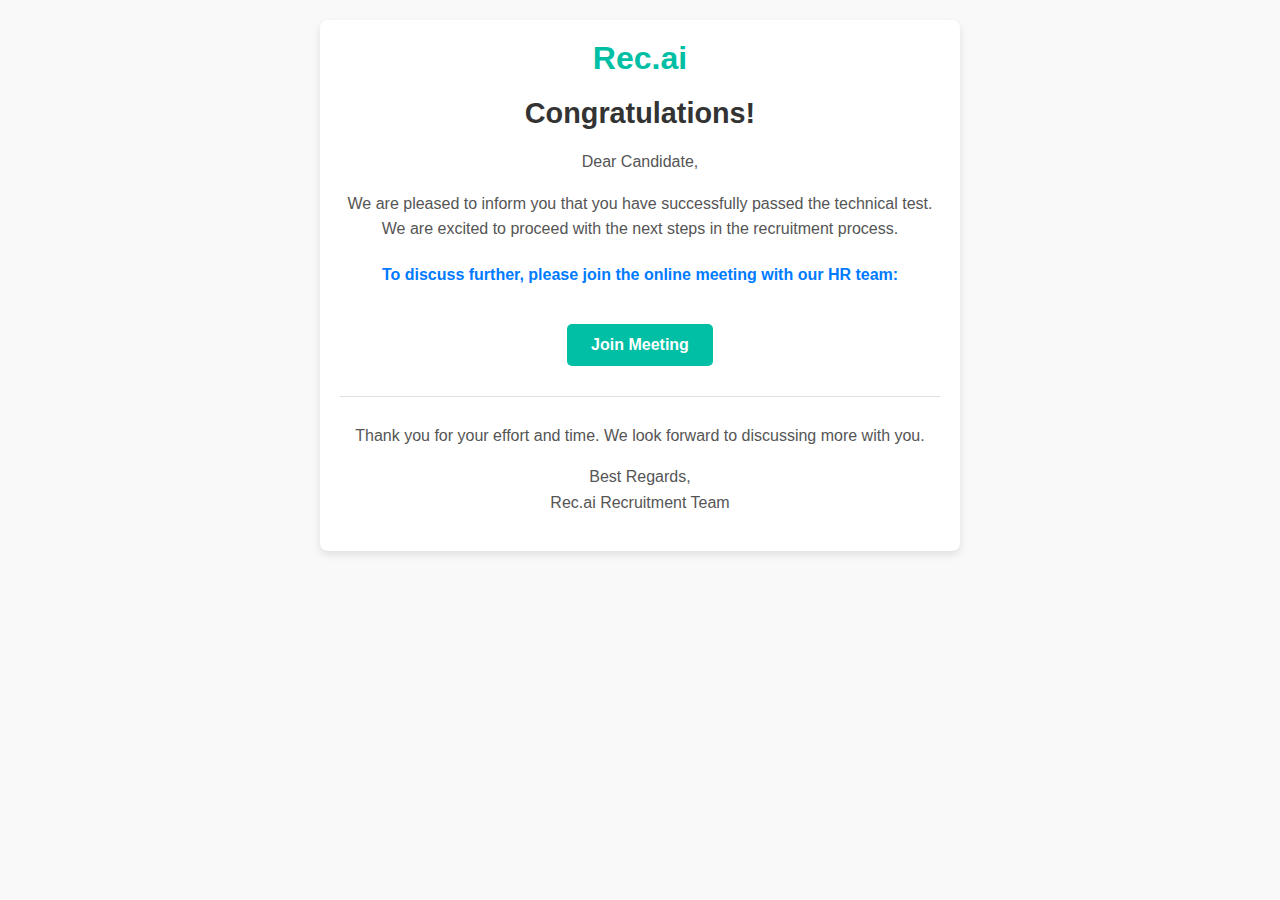
<file: templates/congratulations.html>
<!DOCTYPE html>
<html lang="en">
<head>
    <meta charset="UTF-8">
    <title>Congratulations!</title>
    <style>
        body {
            font-family: Arial, sans-serif;
            color: #333;
            background-color: #f9f9f9;
            padding: 20px;
            margin: 0;
        }

        .email-container {
            max-width: 600px;
            margin: 0 auto;
            background-color: #ffffff;
            padding: 20px;
            border-radius: 8px;
            box-shadow: 0px 4px 8px rgba(0, 0, 0, 0.1);
            text-align: center;
        }

        .logo {
            font-size: 2rem;
            font-weight: bold;
            color: #00bfa5;
            margin-bottom: 20px;
        }

        h1 {
            color: #333;
            font-size: 1.8rem;
            margin-top: 0;
        }

        p {
            font-size: 1rem;
            line-height: 1.6;
            color: #555;
        }

        .cta-button {
            display: inline-block;
            padding: 12px 24px;
            margin-top: 20px;
            background-color: #00bfa5;
            color: #ffffff;
            text-decoration: none;
            font-size: 1rem;
            font-weight: bold;
            border-radius: 5px;
            transition: background-color 0.3s ease;
        }

        .cta-button:hover {
            background-color: #008e76;
        }

        .footer {
            font-size: 0.9rem;
            color: #888;
            margin-top: 30px;
            border-top: 1px solid #e0e0e0;
            padding-top: 10px;
        }

        .meeting-link {
            margin-top: 20px;
            font-weight: bold;
            color: #007bff;
        }
    </style>
</head>
<body>
    <div class="email-container">
        <div class="logo">Rec.ai</div>

        <h1>Congratulations!</h1>
        
        <p>Dear Candidate,</p>
        <p>We are pleased to inform you that you have successfully passed the technical test. We are excited to proceed with the next steps in the recruitment process.</p>

        <p class="meeting-link">To discuss further, please join the online meeting with our HR team:</p>
        <a href="https://meet.google.com/new" class="cta-button" target="_blank">Join Meeting</a>

        <div class="footer">
            <p>Thank you for your effort and time. We look forward to discussing more with you.</p>
            <p>Best Regards,<br>Rec.ai Recruitment Team</p>
        </div>
    </div>
</body>
</html>
</file>
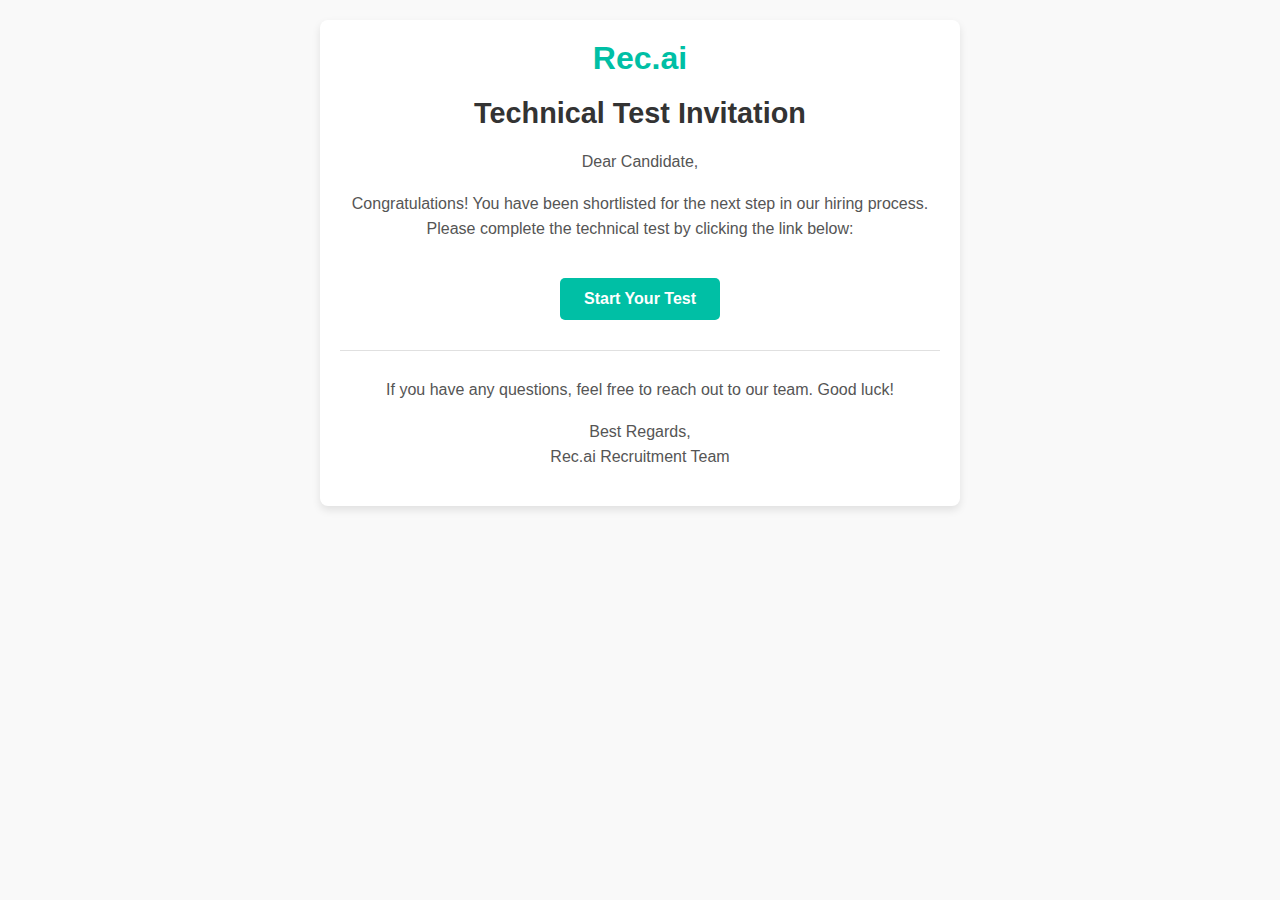
<file: templates/tech_link.html>
<!DOCTYPE html>
<html lang="en">
<head>
    <meta charset="UTF-8">
    <title>Technical Test Invitation</title>
    <style>
        body {
            font-family: Arial, sans-serif;
            color: #333;
            background-color: #f9f9f9;
            padding: 20px;
            margin: 0;
        }

        .email-container {
            max-width: 600px;
            margin: 0 auto;
            background-color: #ffffff;
            padding: 20px;
            border-radius: 8px;
            box-shadow: 0px 4px 8px rgba(0, 0, 0, 0.1);
            text-align: center;
        }

        .logo {
            font-size: 2rem;
            font-weight: bold;
            color: #00bfa5;
            margin-bottom: 20px;
        }

        h1 {
            color: #333;
            font-size: 1.8rem;
            margin-top: 0;
        }

        p {
            font-size: 1rem;
            line-height: 1.6;
            color: #555;
        }

        .cta-button {
            display: inline-block;
            padding: 12px 24px;
            margin-top: 20px;
            background-color: #00bfa5;
            color: #ffffff;
            text-decoration: none;
            font-size: 1rem;
            font-weight: bold;
            border-radius: 5px;
            transition: background-color 0.3s ease;
        }

        .cta-button:hover {
            background-color: #008e76;
        }

        .footer {
            font-size: 0.9rem;
            color: #888;
            margin-top: 30px;
            border-top: 1px solid #e0e0e0;
            padding-top: 10px;
        }
    </style>
</head>
<body>
    <div class="email-container">
        <div class="logo">Rec.ai</div>

        <h1>Technical Test Invitation</h1>
        
        <p>Dear Candidate,</p>
        <p>Congratulations! You have been shortlisted for the next step in our hiring process. Please complete the technical test by clicking the link below:</p>

        <a href="{{ test_link }}" class="cta-button">Start Your Test</a>

        <div class="footer">
            <p>If you have any questions, feel free to reach out to our team. Good luck!</p>
            <p>Best Regards,<br>Rec.ai Recruitment Team</p>
        </div>
    </div>
</body>
</html>
</file>
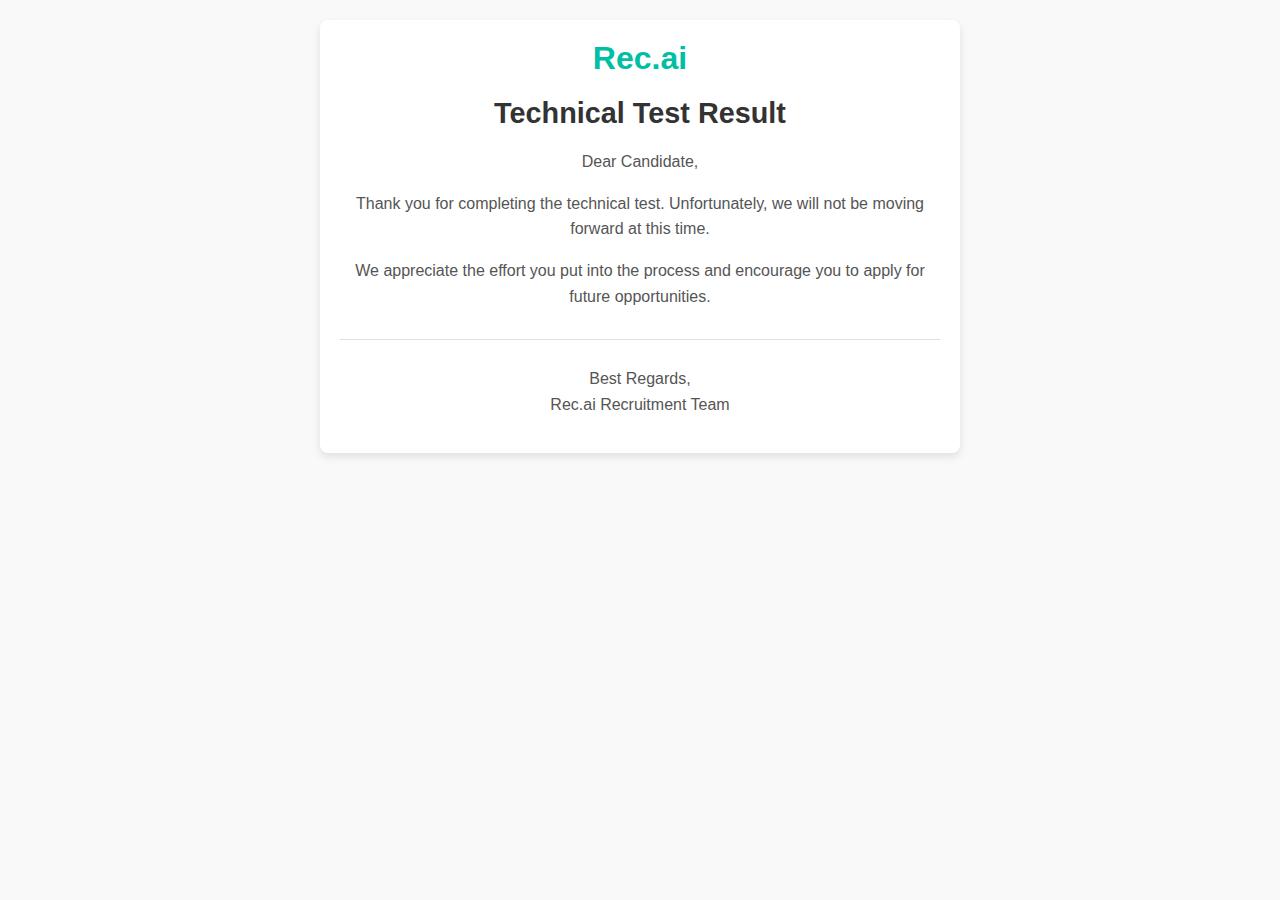
<file: templates/unsuccessful.html>
<!DOCTYPE html>
<html lang="en">
<head>
    <meta charset="UTF-8">
    <title>Technical Test Result</title>
    <style>
        body {
            font-family: Arial, sans-serif;
            color: #333;
            background-color: #f9f9f9;
            padding: 20px;
            margin: 0;
        }

        .email-container {
            max-width: 600px;
            margin: 0 auto;
            background-color: #ffffff;
            padding: 20px;
            border-radius: 8px;
            box-shadow: 0px 4px 8px rgba(0, 0, 0, 0.1);
            text-align: center;
        }

        .logo {
            font-size: 2rem;
            font-weight: bold;
            color: #00bfa5;
            margin-bottom: 20px;
        }

        h1 {
            color: #333;
            font-size: 1.8rem;
            margin-top: 0;
        }

        p {
            font-size: 1rem;
            line-height: 1.6;
            color: #555;
        }

        .cta-button {
            display: inline-block;
            padding: 12px 24px;
            margin-top: 20px;
            background-color: #00bfa5;
            color: #ffffff;
            text-decoration: none;
            font-size: 1rem;
            font-weight: bold;
            border-radius: 5px;
            transition: background-color 0.3s ease;
        }

        .cta-button:hover {
            background-color: #008e76;
        }

        .footer {
            font-size: 0.9rem;
            color: #888;
            margin-top: 30px;
            border-top: 1px solid #e0e0e0;
            padding-top: 10px;
        }
    </style>
</head>
<body>
    <div class="email-container">
        <div class="logo">Rec.ai</div>

        <h1>Technical Test Result</h1>
        
        <p>Dear Candidate,</p>
        <p>Thank you for completing the technical test. Unfortunately, we will not be moving forward at this time.</p>

        <p>We appreciate the effort you put into the process and encourage you to apply for future opportunities.</p>

        <div class="footer">
            <p>Best Regards,<br>Rec.ai Recruitment Team</p>
        </div>
    </div>
</body>
</html>
</file>
